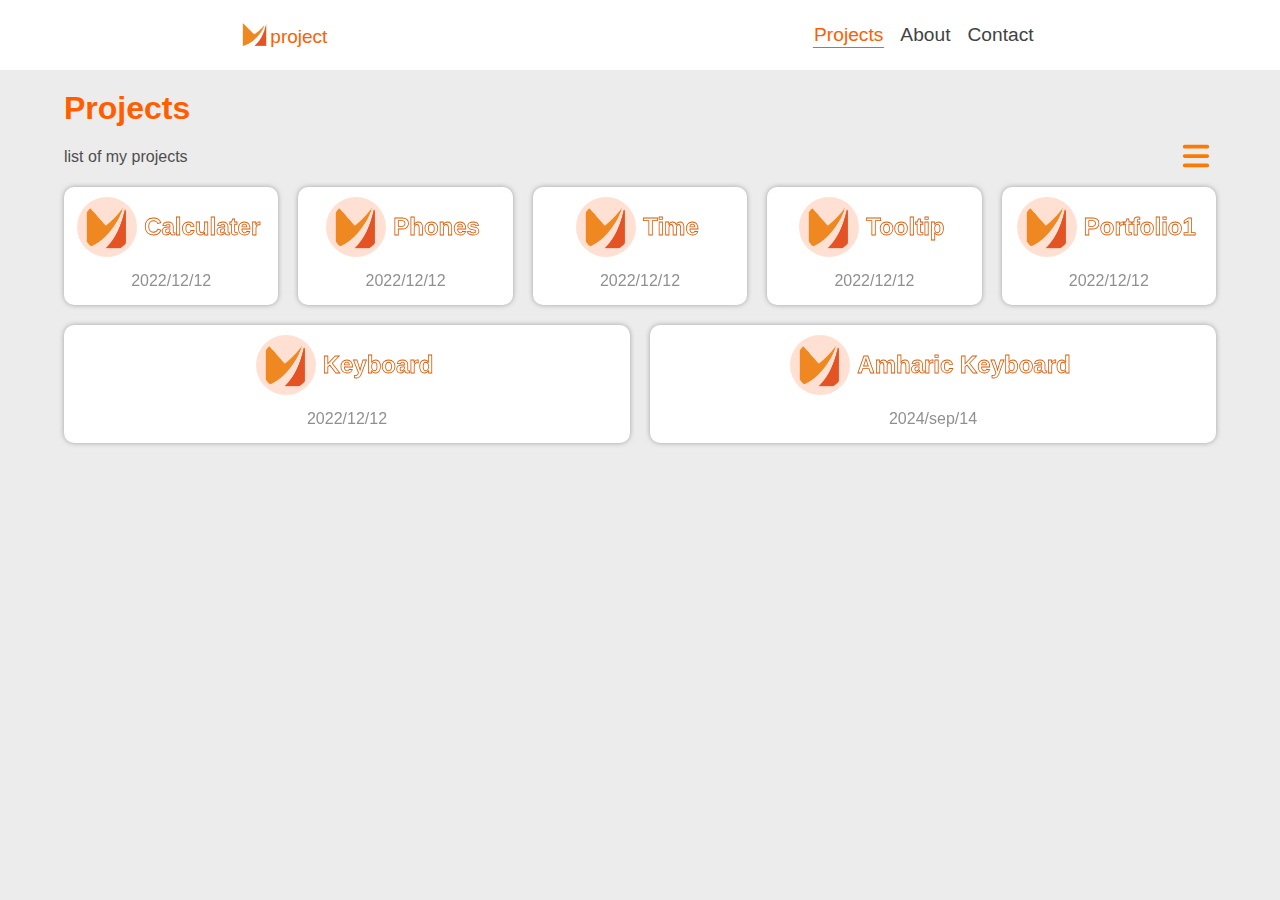
<file: index.html>
<!DOCTYPE html>
<html lang="en">

<head>
    <meta charset="UTF-8">
    <meta name="viewport" content="width=device-width, initial-scale=1.0">
        <link rel="icon" type="image/x-icon" href="logo.png">
    <title>Projects</title>
    <link rel="stylesheet" href="css/style.css">
</head>

<body>

    <nav>

        <a href="/" class="logo">
            <img src="img/my_logo.png" alt="">
            <span>project</span>
        </a>

        <ul>

            <li> <a class="active" href="">   Projects </a> </li>
            <li> <a href="https://github.com/mintesnot-yess">  About  </a> </li>
            <li> <a href="https://github.com/mintesnot-yess/mintesnot-yess?tab=readme-ov-file#contact">  Contact  </a> </li>
        </ul>
    </nav>


    <main>

        <h1>Projects</h1>
        <span class="tools">
         <p>
            list of my projects 

        </p>

            <span class="btn">
                <button onclick="change_list()">  <img src="img/list-ul.svg" alt=""></button>
            </span>
        </span>

        <div class="card-container">

            <a href="calculater.html" class="card">
                <span>
                  <img src="img/my_logo.png" alt="">
                  <h1> Calculater</h1>
              </span>

                <small>2022/12/12</small>


            </a>

            <a href="phones/phones.html" class="card">
                <span>
                  <img src="img/my_logo.png" alt="">
                  <h1> phones</h1>
              </span>

                <small>2022/12/12</small>


            </a>
            
              <a href="colorTime.html" class="card">
                <span>
                  <img src="img/my_logo.png" alt="">
                  <h1> Time</h1>
              </span>

                <small>2022/12/12</small>


            </a>

            <a href="Tooltip/hover_title.html" class="card">
                <span>
                  <img src="img/my_logo.png" alt="">
                  <h1> Tooltip</h1>
              </span>

                <small>2022/12/12</small>


            </a>
            <a href="portfolio1/index.html" class="card">
                <span>
                  <img src="img/my_logo.png" alt="">
                  <h1> portfolio1</h1>
              </span>

                <small>2022/12/12</small>


            </a>
            <a href="keyboard.html" class="card">
                <span>
                  <img src="img/my_logo.png" alt="">
                  <h1> Keyboard</h1>
              </span>

                <small>2022/12/12</small>


            </a>
              <a href="amharicKeyboard.html" class="card">
                <span>
                  <img src="img/my_logo.png" alt="">
                  <h1> Amharic Keyboard</h1>
              </span>

                <small>2024/sep/14</small>


            </a>

        </div>
    </main>


    <script src="ja/script.js"></script>
</body>



</html>
</file>
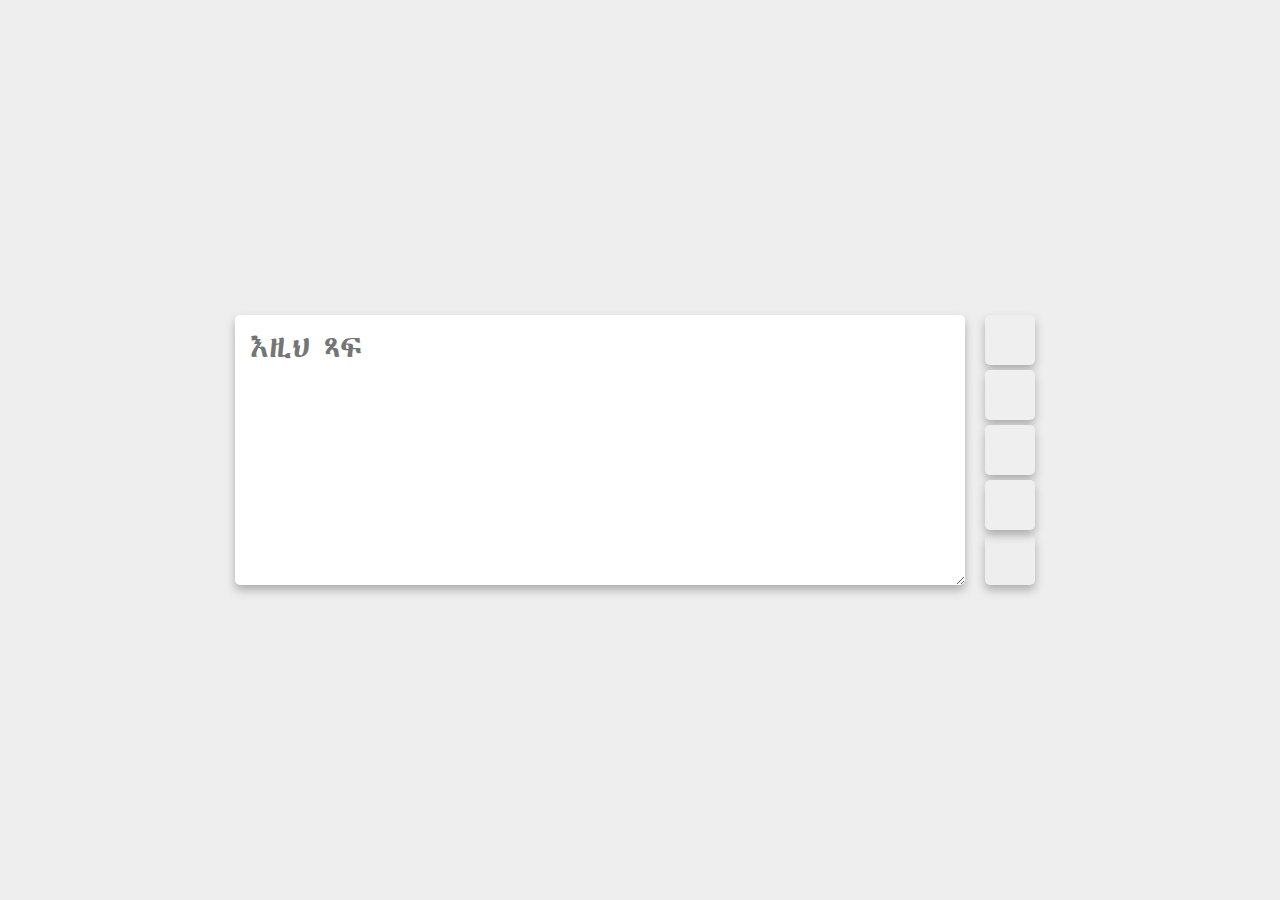
<file: amharicKeyboard.html>
<!DOCTYPE html>
<html lang="en">

<head>
    <meta http-equiv="content-type" content="text/html; charset=UTF-8">
    <meta charset="utf-8">
    <title>Amharic Keyboard Online • Mintesnot</title>
    <meta name="viewport" content="width=device-width, initial-scale=1">
    <meta name="description"
        content="Online keyboard to type en Amharic text with the Geez alphabet (Ethiopian language)">
    <meta name="Keywords" content="amharic,ethiopian,geez,keyboard,ethiopia">
    <link rel="stylesheet" href="https://cdnjs.cloudflare.com/ajax/libs/font-awesome/6.6.0/css/all.min.css"
        integrity="sha512-Kc323vGBEqzTmouAECnVceyQqyqdsSiqLQISBL29aUW4U/M7pSPA/gEUZQqv1cwx4OnYxTxve5UMg5GT6L4JJg=="
        crossorigin="anonymous" referrerpolicy="no-referrer" />
</head>

<style>
    @import url('https://fonts.googleapis.com/css2?family=Abyssinica+SIL&display=swap');

    * {
        padding: 0;
        margin: 0;
        transition: all .2s;
    }

    body {
        height: 100vh;
        background: #eeeeee;
        display: flex;
        justify-content: center;
        align-items: center;

    }

    .conversion {
        flex: 1;
        overflow: hidden;
        width: 100%;
        display: flex;
        justify-content: center;
        gap: 10px;
        padding: 50px 0;
        transition: all .3s;

        textarea {
            flex: 1;
            overflow: auto;
            height: auto;


            font-family: "Abyssinica SIL", serif;

            width: 90%;
            max-width: 700px;
            transition: all .3s;

            background: #fff;
            border: none;
            border-radius: 5px;
            padding: 10px 15px;
            font-size: 2rem;
            outline: solid rgba(185, 185, 185, 0);
            color: #777272;
            box-shadow: 0 5px 10px #adadad;



            &:focus {
                border-radius: 10px;
                color: #2e2d2c;
                background: #fff;





            }



            &::-webkit-scrollbar {
                display: none;
            }

            &::-webkit-scrollbar-button {
                display: none;
            }

            &::-webkit-scrollbar-corner {
                display: none;
            }

            &::-webkit-scrollbar-track {
                display: none;
            }


        }

        span {
            width: 60px;

            display: flex;
            flex-direction: column;
            align-items: center;
            justify-content: space-around;
            transition: all .3s;
            gap: 5px;
            padding: 0 5px;


            button {
                width: 50px;
                height: 50px;
                border: none;
                border-radius: 5px;
                box-shadow: 0 5px 10px #adadad;
                cursor: pointer;
                transition: all .3s;



                i {
                    font-size: 1.6rem;
                    color: #474141;
                }


                &:hover {
                    background: #dddddd;
                }

                &:active {
                    background: #474747;

                    i {
                        color: #ffffff;
                    }
                }
            }

            a {
                width: 50px;
                height: 50px;
                border: none;
                border-radius: 5px;
                box-shadow: 0 5px 10px #adadad;
                cursor: pointer;
                transition: all .3s;
                text-decoration: none;
                display: flex;
                justify-content: center;
                align-items: center;
                text-align: center;

                i {
                    font-size: 1.6rem;
                    color: #474141;
                }


                &:hover {
                    background: #dddddd;
                }

                &:active {
                    background: #474747;

                    i {
                        color: #ffffff;
                    }
                }
            }
        }


    }




    @media (max-width: 768px) {

        .conversion {
            flex-direction: column-reverse;
            align-items: center;

            textarea {
                font-size: 1.3rem;
            }

            span {
                flex: 1;
                flex-direction: row;
                width: 93%;
                justify-content: start;

                button {
                    width: 40px;
                    height: 40px;

                    i {
                        font-size: 20px;
                    }
                }
            }
        }

    }

    .history-container {
        width: 0;
        max-width: 90%;
        overflow: hidden;
        position: absolute;
        top: 50%;
        left: 50%;
        transform: translate(-50%, -50%);
        box-shadow: 0 0 10px #79797983;
        border-radius: 10px;
        background: #fff;


        ul {
            display: flex;
            flex-wrap: wrap;
            overflow-y: auto;
            height: 200px;
            gap: 5px;
            margin: 10px 5px;

            li {
                flex: 1 150px;
                text-align: center;
                background: #5f5f5f;
                width: fit-content;
                color: #fff;
                padding: 10px;
                font-size: 1.4rem;
                list-style: none;
                border-radius: 10px;
                white-space: wrap;
                height: fit-content;

                &:hover {
                    background: #7e7e7e;


                }
            }




        }

        .back {
            margin: 10px;
            cursor: pointer;
            height: 20px;
            width: fit-content;
            font-size: 1.7;
            color: #000000;
            padding: 10px;
            font-size: 1.4rem;
            list-style: none;
            border-radius: 10px;
            cursor: pointer;
            text-align: center;
            background: #ebebeb;

            &:hover {
                background: #cfcfcf;


            }

        }

        .clea-all {
            margin: 10px;
            cursor: pointer;
            height: 20px;
            width: fit-content;
            color: #fff;
            padding: 10px;
            font-size: 1.4rem;
            list-style: none;
            border-radius: 10px;
            cursor: pointer;
            text-align: center;
            background: #ff6f6f;


            &:hover {
                background: #f70707;


            }

        }

    }
</style>

<body>





    <form name="conversion" class="conversion">
        <textarea onblur="bluerd(this.value)" spellcheck=" false" name="saisie" id="bar" value="" onkeyup="transcrire()"
            class="cadr" placeholder="እዚህ ጻፍ"></textarea>
        <span>
            <button title="copy" type="button" onclick="copyTexts()">
                <i class="fa fa-copy" aria-hidden="true"></i>
            </button>
            <button title="paste" type="button" onclick="pasteTexts()">
                <i class="fa fa-paste" aria-hidden="true"></i>
            </button>
            <button title="clear all text" type="button" onclick="clearTexts()">
                <i class="fa fa-times" aria-hidden="true"></i>
            </button>
            <button title="history" type="button" onclick="displayHistory()">
                <i class="fa fa-clock" aria-hidden="true"></i>
            </button>
            <a title="about me" href="https://github.com/mintesnot-yess">

                <i class="fa fa-info" aria-hidden="true"></i>
            </a>





        </span>
    </form>

    <div class="history-container">
        <li onclick="hideHistory()" class="back" title="back"> <i class="fa fa-angle-left">
            </i>
        </li>

        <ul id="history">

        </ul>

        <li onclick="clearLocaldatas()" class="clea-all" title="claer all"><i class="fa fa-trash">
            </i>
        </li>

    </div>


    <script>
        let myArray = JSON.parse(localStorage.getItem("histry")) || [];

        async function pasteTexts() {
            try {
                const text = await navigator.clipboard.readText();
                document.getElementById("bar").value += text + "  ";
                console.log("Text pasted.");
            } catch (error) {
                console.log("Failed to read clipboard");
            }
        }

        function copyTexts() {
            var copyText = document.getElementById("bar");

            if (copyText.value != "" && copyText != null) {
                copyText.select();
                copyText.setSelectionRange(0, 99999);
                navigator.clipboard.writeText(copyText.value + "");

                addToHistory(copyText.value);
            }
        }


        function bluerd(texts) {
            if (texts != "" && texts != null) {

                addToHistory(texts);

            }
        }
        function clearTexts() {
            document.getElementById("bar").value = "";
        }


        function addToHistory(text) {
            myArray.push(text);
            let myArrayString = JSON.stringify(myArray);
            localStorage.setItem("histry", myArrayString);
        }

        function displayHistory() {
            let history = document.getElementById("history");
            history.innerHTML = "";

            myArray.forEach(item => {
                let li = document.createElement("li");
                li.classList.add("history-item");
                li.textContent = item;
                history.appendChild(li);

                document.querySelector(".conversion").style.flex = "0";
                document.querySelector(".history-container").style.width = "700px";
            });
        }
        function hideHistory() {
            document.querySelector(".conversion").style.flex = "1";
            document.querySelector(".history-container").style.width = "0";
        }
        function clearLocaldatas() {
            localStorage.removeItem("histry");
            window.location.reload();
        }

        let historyItoms = document.querySelectorAll(".history-item");

        console.table(historyItoms);

        historyItoms.forEach(historyItom => {
            historyItom.addEventListener("DOMContentLoaded", function () {
                alert("hello");
            });
        });


        var car;

        function transcrire() {
            car = document.conversion.saisie.value;

            document.conversion.car = car.replace(/[äâ]/g, "e");
            car = car.replace(/[êëē]/g, "é");

            car = car.replace(/[əǝ]/g, ""); // 601 schwa 417 inversé retrait caractère

            car = car.replace(/w/g, "ው");
            car = car.replace(/ውe/g, "ወ");
            car = car.replace(/ውu/g, "ዉ");
            car = car.replace(/ውi/g, "ዊ");
            car = car.replace(/ውa/g, "ዋ");
            car = car.replace(/ውe/g, "ዌ");
            car = car.replace(/ውé/g, "ዌ");
            car = car.replace(/ውo/g, "ዎ");

            car = car.replace(/h/g, "ህ");
            car = car.replace(/ህe/g, "ሀ");
            car = car.replace(/ህu/g, "ሁ");
            car = car.replace(/ህi/g, "ሂ");
            car = car.replace(/ህa/g, "ሃ");
            car = car.replace(/ሀe/g, "ሄ");
            car = car.replace(/ህé/g, "ሄ");
            car = car.replace(/ህo/g, "ሆ");
            car = car.replace(/ሃa/g, "ዏ");

            car = car.replace(/[Xḫẖ]/g, "ኅ"); // second carac h tiret + retrait x
            car = car.replace(/ህ=/g, "ኅ");
            car = car.replace(/ኅe/g, "ኀ");
            car = car.replace(/ኅu/g, "ኁ");
            car = car.replace(/ኅi/g, "ኂ");
            car = car.replace(/ኅa/g, "ኃ");
            car = car.replace(/ኀe/g, "ኄ");
            car = car.replace(/ኅé/g, "ኄ");
            car = car.replace(/ኅo/g, "ኆ");
            car = car.replace(/ኃa/g, "ኋ");

            // Xw
            car = car.replace(/ኅው/g, "ኍ");
            car = car.replace(/ኍe/g, "ኈ");
            car = car.replace(/ኍi/g, "ኊ");
            car = car.replace(/ኍa/g, "ኋ");
            car = car.replace(/ኈe/g, "ኌ");
            car = car.replace(/ኍé/g, "ኌ");

            car = car.replace(/[lL]/g, "ል");
            car = car.replace(/ልe/g, "ለ");
            car = car.replace(/ልu/g, "ሉ");
            car = car.replace(/ልi/g, "ሊ");
            car = car.replace(/ልa/g, "ላ");
            car = car.replace(/ለe/g, "ሌ");
            car = car.replace(/ልé/g, "ሌ");
            car = car.replace(/ልo/g, "ሎ");
            car = car.replace(/ላa/g, "ሏ");

            car = car.replace(/[ḥH]/g, "ሕ");
            car = car.replace(/ሕe/g, "ሐ");
            car = car.replace(/ሕu/g, "ሑ");
            car = car.replace(/ሕi/g, "ሒ");
            car = car.replace(/ሕa/g, "ሓ");
            car = car.replace(/ሐe/g, "ሔ");
            car = car.replace(/ሕé/g, "ሔ");
            car = car.replace(/ሕo/g, "ሖ");
            car = car.replace(/ሓa/g, "ሗ");

            car = car.replace(/[mM]/g, "ም");
            car = car.replace(/ምe/g, "መ");
            car = car.replace(/ምu/g, "ሙ");
            car = car.replace(/ምi/g, "ሚ");
            car = car.replace(/ምa/g, "ማ");
            car = car.replace(/መe/g, "ሜ");
            car = car.replace(/ምé/g, "ሜ");
            car = car.replace(/ምo/g, "ሞ");
            car = car.replace(/ማa/g, "ሟ");
            car = car.replace(/ምY/g, "ፙ");
            car = car.replace(/ፙa/g, "ፙ");

            car = car.replace(/[rR]/g, "ር");
            car = car.replace(/ርe/g, "ረ");
            car = car.replace(/ርu/g, "ሩ");
            car = car.replace(/ርi/g, "ሪ");
            car = car.replace(/ርa/g, "ራ");
            car = car.replace(/ረe/g, "ሬ");
            car = car.replace(/ርé/g, "ሬ");
            car = car.replace(/ርo/g, "ሮ");
            car = car.replace(/ራa/g, "ሯ");
            car = car.replace(/ርY/g, "ፘ");
            car = car.replace(/ፘa/g, "ፘ");

            car = car.replace(/s/g, "ስ");
            car = car.replace(/ስe/g, "ሰ");
            car = car.replace(/ስu/g, "ሱ");
            car = car.replace(/ስi/g, "ሲ");
            car = car.replace(/ስa/g, "ሳ");
            car = car.replace(/ሰe/g, "ሴ");
            car = car.replace(/ስé/g, "ሴ");
            car = car.replace(/ስo/g, "ሶ");
            car = car.replace(/ሳa/g, "ሷ");

            car = car.replace(/z/g, "ዝ");
            car = car.replace(/ዝe/g, "ዘ");
            car = car.replace(/ዝu/g, "ዙ");
            car = car.replace(/ዝi/g, "ዚ");
            car = car.replace(/ዝa/g, "ዛ");
            car = car.replace(/ዘe/g, "ዜ");
            car = car.replace(/ዝé/g, "ዜ");
            car = car.replace(/ዝo/g, "ዞ");
            car = car.replace(/ዛa/g, "ዟ");

            // ś= sz
            car = car.replace(/ś/g, "ሥ");
            car = car.replace(/ስ=/g, "ሥ");
            car = car.replace(/ስዝ/g, "ሥ");
            car = car.replace(/ሥe/g, "ሠ");
            car = car.replace(/ሥu/g, "ሡ");
            car = car.replace(/ሥi/g, "ሢ");
            car = car.replace(/ሥa/g, "ሣ");
            car = car.replace(/ሠe/g, "ሤ");
            car = car.replace(/ሥé/g, "ሤ");
            car = car.replace(/ሥo/g, "ሦ");
            car = car.replace(/ሣa/g, "ሧ");

            // sh=ss
            car = car.replace(/š/g, "ሽ");
            car = car.replace(/ስስ/g, "ሽ");
            car = car.replace(/ስህ/g, "ሽ");
            car = car.replace(/ሽe/g, "ሸ");
            car = car.replace(/ሽu/g, "ሹ");
            car = car.replace(/ሽi/g, "ሺ");
            car = car.replace(/ሽa/g, "ሻ");
            car = car.replace(/ሸe/g, "ሼ");
            car = car.replace(/ሽé/g, "ሼ");
            car = car.replace(/ሽo/g, "ሾ");
            car = car.replace(/ሻa/g, "ሿ");

            car = car.replace(/q/g, "ቅ");
            car = car.replace(/ቅe/g, "ቀ");
            car = car.replace(/ቅu/g, "ቁ");
            car = car.replace(/ቅi/g, "ቂ");
            car = car.replace(/ቅa/g, "ቃ");
            car = car.replace(/ቀe/g, "ቄ");
            car = car.replace(/ቅé/g, "ቄ");
            car = car.replace(/ቅo/g, "ቆ");
            car = car.replace(/ቃa/g, "ቋ");

            car = car.replace(/ቅው/g, "ቍ");
            car = car.replace(/ቍe/g, "ቈ");
            car = car.replace(/ቍi/g, "ቊ");
            car = car.replace(/ቍa/g, "ቋ");
            car = car.replace(/ቈe/g, "ቌ");
            car = car.replace(/ቍé/g, "ቌ");

            //qh = qq
            car = car.replace(/ቅህ/g, "ቕ");
            car = car.replace(/ቅቅ/g, "ቕ");
            car = car.replace(/ቕe/g, "ቐ");
            car = car.replace(/ቕu/g, "ቑ");
            car = car.replace(/ቕi/g, "ቒ");
            car = car.replace(/ቕa/g, "ቓ");
            car = car.replace(/ቐe/g, "ቔ");
            car = car.replace(/ቕé/g, "ቔ");
            car = car.replace(/ቕo/g, "ቖ");

            car = car.replace(/ቕው/g, "ቝ");
            car = car.replace(/ቝe/g, "ቘ");
            car = car.replace(/ቝi/g, "ቚ");
            car = car.replace(/ቝa/g, "ቛ");
            car = car.replace(/ቘe/g, "ቜ");
            car = car.replace(/ቝé/g, "ቜ");

            car = car.replace(/[bB]/g, "ብ");
            car = car.replace(/ብe/g, "በ");
            car = car.replace(/ብu/g, "ቡ");
            car = car.replace(/ብi/g, "ቢ");
            car = car.replace(/ብa/g, "ባ");
            car = car.replace(/በe/g, "ቤ");
            car = car.replace(/ብé/g, "ቤ");
            car = car.replace(/ብo/g, "ቦ");
            car = car.replace(/ባa/g, "ቧ");

            // v = bb
            car = car.replace(/[vV]/g, "ቭ");
            car = car.replace(/ብብ/g, "ቭ");
            car = car.replace(/ቭe/g, "ቨ");
            car = car.replace(/ቭu/g, "ቩ");
            car = car.replace(/ቭi/g, "ቪ");
            car = car.replace(/ቭa/g, "ቫ");
            car = car.replace(/ቨe/g, "ቬ");
            car = car.replace(/ቭé/g, "ቬ");
            car = car.replace(/ቭo/g, "ቮ");
            car = car.replace(/ቫa/g, "ቯ");

            car = car.replace(/t/g, "ት");
            car = car.replace(/ትe/g, "ተ");
            car = car.replace(/ትu/g, "ቱ");
            car = car.replace(/ትi/g, "ቲ");
            car = car.replace(/ትa/g, "ታ");
            car = car.replace(/ተe/g, "ቴ");
            car = car.replace(/ትé/g, "ቴ");
            car = car.replace(/ትo/g, "ቶ");
            car = car.replace(/ታa/g, "ቷ");

            //c=tt
            car = car.replace(/ትት/g, "ች");
            car = car.replace(/[cč]/g, "ች");
            car = car.replace(/ችe/g, "ቸ");
            car = car.replace(/ችu/g, "ቹ");
            car = car.replace(/ችi/g, "ቺ");
            car = car.replace(/ችa/g, "ቻ");
            car = car.replace(/ቸe/g, "ቼ");
            car = car.replace(/ችé/g, "ቼ");
            car = car.replace(/ችo/g, "ቾ");
            car = car.replace(/ቻa/g, "ቿ");

            car = car.replace(/n/g, "ን");
            car = car.replace(/ንe/g, "ነ");
            car = car.replace(/ንu/g, "ኑ");
            car = car.replace(/ንi/g, "ኒ");
            car = car.replace(/ንa/g, "ና");
            car = car.replace(/ነe/g, "ኔ");
            car = car.replace(/ንé/g, "ኔ");
            car = car.replace(/ንo/g, "ኖ");
            car = car.replace(/ናa/g, "ኗ");

            // ñ=ny=nn
            car = car.replace(/N/g, "ኝ");
            car = car.replace(/ñ/g, "ኝ");
            //car = car.replace(/ንy/g, "ኝ");
            //car = car.replace(/ንን/g, "ኝ"); pb double cons
            car = car.replace(/ኝe/g, "ኘ");
            car = car.replace(/ኝu/g, "ኙ");
            car = car.replace(/ኝi/g, "ኚ");
            car = car.replace(/ኝa/g, "ኛ");
            car = car.replace(/ኝe/g, "ኜ");
            car = car.replace(/ኝé/g, "ኜ");
            car = car.replace(/ኝo/g, "ኞ");
            car = car.replace(/ኛa/g, "ኟ");

            car = car.replace(/k/g, "ክ");
            car = car.replace(/ክe/g, "ከ");
            car = car.replace(/ክu/g, "ኩ");
            car = car.replace(/ክi/g, "ኪ");
            car = car.replace(/ክa/g, "ካ");
            car = car.replace(/ከe/g, "ኬ");
            car = car.replace(/ክé/g, "ኬ");
            car = car.replace(/ክo/g, "ኮ");
            car = car.replace(/ካa/g, "ኯ");

            //kw
            car = car.replace(/ክው/g, "ኵ");
            car = car.replace(/ኵe/g, "ኰ");
            car = car.replace(/ኵi/g, "ኲ");
            car = car.replace(/ኵa/g, "ኳ");
            car = car.replace(/ኰe/g, "ኴ");
            car = car.replace(/ኵé/g, "ኴ");

            //x =kk > retrait kk
            car = car.replace(/x/g, "ኽ");
            //car = car.replace(/ክክ/g, "ኽ");
            car = car.replace(/ክኅ/g, "ኽ");
            car = car.replace(/ኽe/g, "ኸ");
            car = car.replace(/ኽu/g, "ኹ");
            car = car.replace(/ኽi/g, "ኺ");
            car = car.replace(/ኽa/g, "ኻ");
            car = car.replace(/ኽe/g, "ኼ");
            car = car.replace(/ኽé/g, "ኼ");
            car = car.replace(/ኽo/g, "ኾ");
            //xw
            car = car.replace(/ኽው/g, "ዅ");
            car = car.replace(/ዅe/g, "ዀ");
            car = car.replace(/ዅi/g, "ዂ");
            car = car.replace(/ዅa/g, "ዃ");
            car = car.replace(/ዀe/g, "ዄ");
            car = car.replace(/ዅé/g, "ዄ");

            //ž=zz
            car = car.replace(/[Zž]/g, "ዥ");
            car = car.replace(/ዝዝ/g, "ዥ");
            car = car.replace(/ዝህ/g, "ዥ");
            car = car.replace(/ዥe/g, "ዠ");
            car = car.replace(/ዥu/g, "ዡ");
            car = car.replace(/ዥi/g, "ዢ");
            car = car.replace(/ዥa/g, "ዣ");
            car = car.replace(/ዠe/g, "ዤ");
            car = car.replace(/ዥé/g, "ዤ");
            car = car.replace(/ዥo/g, "ዦ");
            car = car.replace(/ዣa/g, "ዧ");

            car = car.replace(/y/g, "ይ");
            car = car.replace(/ይe/g, "የ");
            car = car.replace(/ይu/g, "ዩ");
            car = car.replace(/ይi/g, "ዪ");
            car = car.replace(/ይa/g, "ያ");
            car = car.replace(/የe/g, "ዬ");
            car = car.replace(/ይé/g, "ዬ");
            car = car.replace(/ይo/g, "ዮ");
            car = car.replace(/ያa/g, "ዯ");

            car = car.replace(/d/g, "ድ");
            car = car.replace(/ድe/g, "ደ");
            car = car.replace(/ድu/g, "ዱ");
            car = car.replace(/ድi/g, "ዲ");
            car = car.replace(/ድa/g, "ዳ");
            car = car.replace(/ደe/g, "ዴ");
            car = car.replace(/ድé/g, "ዴ");
            car = car.replace(/ድo/g, "ዶ");
            car = car.replace(/ዳa/g, "ዷ");

            car = car.replace(/[Dḍ]/g, "ዽ");
            car = car.replace(/ዽe/g, "ዸ");
            car = car.replace(/ዽu/g, "ዹ");
            car = car.replace(/ዽi/g, "ዺ");
            car = car.replace(/ዽa/g, "ዻ");
            car = car.replace(/ዸe/g, "ዼ");
            car = car.replace(/ዽé/g, "ዼ");
            car = car.replace(/ዽo/g, "ዾ");
            car = car.replace(/ዻa/g, "ዿ");

            //j=dd
            car = car.replace(/[ǧjJ]/g, "ጅ");
            car = car.replace(/ድድ/g, "ጅ");
            car = car.replace(/ጅe/g, "ጀ");
            car = car.replace(/ጅu/g, "ጁ");
            car = car.replace(/ጅi/g, "ጂ");
            car = car.replace(/ጅa/g, "ጃ");
            car = car.replace(/ጀe/g, "ጄ");
            car = car.replace(/ጅé/g, "ጄ");
            car = car.replace(/ጅo/g, "ጆ");
            car = car.replace(/ጃa/g, "ጇ");

            car = car.replace(/g/g, "ግ");
            car = car.replace(/ግe/g, "ገ");
            car = car.replace(/ግu/g, "ጉ");
            car = car.replace(/ግi/g, "ጊ");
            car = car.replace(/ግa/g, "ጋ");
            car = car.replace(/ገe/g, "ጌ");
            car = car.replace(/ግé/g, "ጌ");
            car = car.replace(/ግo/g, "ጎ");
            car = car.replace(/ጋa/g, "ጓ");

            // gw
            car = car.replace(/ግው/g, "ጕ");
            car = car.replace(/ጕe/g, "ጐ");
            car = car.replace(/ጕi/g, "ጒ");
            car = car.replace(/ጕa/g, "ጓ");
            car = car.replace(/ጐe/g, "ጔ");
            car = car.replace(/ጕé/g, "ጔ");

            car = car.replace(/ግግ/g, "ጝ");
            car = car.replace(/G/g, "ጝ");
            car = car.replace(/ጝe/g, "ጘ");
            car = car.replace(/ጝu/g, "ጙ");
            car = car.replace(/ጝi/g, "ጚ");
            car = car.replace(/ጝa/g, "ጛ");
            car = car.replace(/ጘe/g, "ጜ");
            car = car.replace(/ጝé/g, "ጜ");
            car = car.replace(/ጝo/g, "ጞ");
            car = car.replace(/ጛa/g, "ጟ");

            car = car.replace(/[Tṭ]/g, "ጥ");
            car = car.replace(/ትህ/g, "ጥ");
            car = car.replace(/ጥe/g, "ጠ");
            car = car.replace(/ጥu/g, "ጡ");
            car = car.replace(/ጥi/g, "ጢ");
            car = car.replace(/ጥa/g, "ጣ");
            car = car.replace(/ጠe/g, "ጤ");
            car = car.replace(/ጥé/g, "ጤ");
            car = car.replace(/ጥo/g, "ጦ");
            car = car.replace(/ጣa/g, "ጧ");

            //C=TT
            car = car.replace(/ጥጥ/g, "ጭ");
            car = car.replace(/[Cċ]/g, "ጭ");
            car = car.replace(/ችህ/g, "ጭ");
            car = car.replace(/ጭe/g, "ጨ");
            car = car.replace(/ጭu/g, "ጩ");
            car = car.replace(/ጭi/g, "ጪ");
            car = car.replace(/ጭa/g, "ጫ");
            car = car.replace(/ጨe/g, "ጬ");
            car = car.replace(/ጭé/g, "ጬ");
            car = car.replace(/ጭo/g, "ጮ");
            car = car.replace(/ጫa/g, "ጯ");

            car = car.replace(/p̣/g, "ጵ");
            car = car.replace(/P/g, "ጵ");
            car = car.replace(/ፕህ/g, "ጵ");
            car = car.replace(/ጵe/g, "ጰ");
            car = car.replace(/ጵu/g, "ጱ");
            car = car.replace(/ጵi/g, "ጲ");
            car = car.replace(/ጵa/g, "ጳ");
            car = car.replace(/ጰe/g, "ጴ");
            car = car.replace(/ጵé/g, "ጴ");
            car = car.replace(/ጵo/g, "ጶ");
            car = car.replace(/ጳa/g, "ጷ");

            car = car.replace(/[Sṣ]/g, "ጽ");
            car = car.replace(/ትስ/g, "ጽ");
            car = car.replace(/ጽe/g, "ጸ");
            car = car.replace(/ጽu/g, "ጹ");
            car = car.replace(/ጽi/g, "ጺ");
            car = car.replace(/ጽa/g, "ጻ");
            car = car.replace(/ጸe/g, "ጼ");
            car = car.replace(/ጽé/g, "ጼ");
            car = car.replace(/ጽo/g, "ጾ");
            car = car.replace(/ጻa/g, "ጿ");

            car = car.replace(/S=/g, "ፅ");
            car = car.replace(/ṣ́/g, "ፅ");
            car = car.replace(/ትዝ/g, "ፅ");
            car = car.replace(/ፅe/g, "ፀ");
            car = car.replace(/ፅu/g, "ፁ");
            car = car.replace(/ፅi/g, "ፂ");
            car = car.replace(/ፅa/g, "ፃ");
            car = car.replace(/ፀe/g, "ፄ");
            car = car.replace(/ፅé/g, "ፄ");
            car = car.replace(/ፅo/g, "ፆ");
            car = car.replace(/ፃa/g, "ፇ");

            car = car.replace(/[fF]/g, "ፍ");
            car = car.replace(/ፍe/g, "ፈ");
            car = car.replace(/ፍu/g, "ፉ");
            car = car.replace(/ፍi/g, "ፊ");
            car = car.replace(/ፍa/g, "ፋ");
            car = car.replace(/ፈe/g, "ፌ");
            car = car.replace(/ፍé/g, "ፌ");
            car = car.replace(/ፍo/g, "ፎ");
            car = car.replace(/ፋa/g, "ፏ");

            // non identif
            //car = car.replace(/ፍY/g, "ፚ");
            //car = car.replace(/ፚa/g, "ፚ");

            car = car.replace(/p/g, "ፕ");
            car = car.replace(/ፕe/g, "ፐ");
            car = car.replace(/ፕu/g, "ፑ");
            car = car.replace(/ፕi/g, "ፒ");
            car = car.replace(/ፕa/g, "ፓ");
            car = car.replace(/ፐe/g, "ፔ");
            car = car.replace(/ፕé/g, "ፔ");
            car = car.replace(/ፕo/g, "ፖ");
            car = car.replace(/ፓa/g, "ፗ");

            // pharyngale
            car = car.replace(/ʿ/g, "ዕ");
            car = car.replace(/\</g, "ዕ");
            car = car.replace(/\"/g, "ዕ");
            car = car.replace(/ዕe/g, "ዐ");
            car = car.replace(/ዕu/g, "ዑ");
            car = car.replace(/ዕi/g, "ዒ");
            car = car.replace(/ዕa/g, "ዓ");
            car = car.replace(/ዐe/g, "ዔ");
            car = car.replace(/ዕé/g, "ዔ");
            car = car.replace(/ዕo/g, "ዖ");

            car = car.replace(/E/g, "ዐ");
            car = car.replace(/U/g, "ዑ");
            car = car.replace(/I/g, "ዒ");
            car = car.replace(/A/g, "ዓ");
            car = car.replace(/ዐዐ/g, "ዔ");
            car = car.replace(/É/g, "ዔ");
            car = car.replace(/O/g, "ዖ");

            // glottales
            car = car.replace(/ʾ/g, "እ");
            car = car.replace(/\>/g, "እ");
            car = car.replace(/\'/g, "እ");
            car = car.replace(/እe/g, "አ");
            car = car.replace(/እu/g, "ኡ");
            car = car.replace(/እi/g, "ኢ");
            car = car.replace(/እa/g, "ኣ");
            car = car.replace(/አe/g, "ኤ");
            car = car.replace(/እé/g, "ኤ");
            car = car.replace(/እo/g, "ኦ");
            car = car.replace(/ኣa/g, "ኧ");

            car = car.replace(/e/g, "አ");
            car = car.replace(/u/g, "ኡ");
            car = car.replace(/i/g, "ኢ");
            car = car.replace(/a/g, "ኣ");
            car = car.replace(/አአ/g, "ኤ");
            car = car.replace(/é/g, "ኤ");
            car = car.replace(/o/g, "ኦ");
            car = car.replace(/ኣኣ/g, "ኧ");

            //ponctuation
            car = car.replace(/-/g, "፡");
            car = car.replace(/\./g, "።");
            car = car.replace(/\,/g, "፣");
            car = car.replace(/\;/g, "፤");
            car = car.replace(/\:/g, "፥");
            car = car.replace(/\!/g, "፦");
            car = car.replace(/\?/g, "፧");
            car = car.replace(/\//g, "፨");

            car = car.replace(/1/g, "፩");
            car = car.replace(/2/g, "፪");
            car = car.replace(/3/g, "፫");
            car = car.replace(/4/g, "፬");
            car = car.replace(/5/g, "፭");
            car = car.replace(/6/g, "፮");
            car = car.replace(/7/g, "፯");
            car = car.replace(/8/g, "፰");
            car = car.replace(/9/g, "፱");
            car = car.replace(/፩0/g, "፲");
            car = car.replace(/፪0/g, "፳");
            car = car.replace(/፫0/g, "፴");
            car = car.replace(/፬0/g, "፵");
            car = car.replace(/፭0/g, "፶");
            car = car.replace(/፮0/g, "፷");
            car = car.replace(/፯0/g, "፸");
            car = car.replace(/፰0/g, "፹");
            car = car.replace(/፱0/g, "፺");
            car = car.replace(/፲0/g, "፻");
            car = car.replace(/፳0/g, "፪፻");
            car = car.replace(/፺0/g, "፱፻");
            car = car.replace(/፻0/g, "፲፻");
            car = car.replace(/፲፻0/g, "፼");

            startPos = document.conversion.saisie.selectionStart;
            endPos = document.conversion.saisie.selectionEnd;

            beforeLen = document.conversion.saisie.value.length;
            afterLen = car.length;
            adjustment = afterLen - beforeLen;

            document.conversion.saisie.value = car;

            document.conversion.saisie.selectionStart = startPos + adjustment;
            document.conversion.saisie.selectionEnd = endPos + adjustment;

            var obj = document.conversion.saisie;
            obj.focus();
            obj.scrollTop = obj.scrollHeight;
        }





    </script>


</body>

</html>
</file>
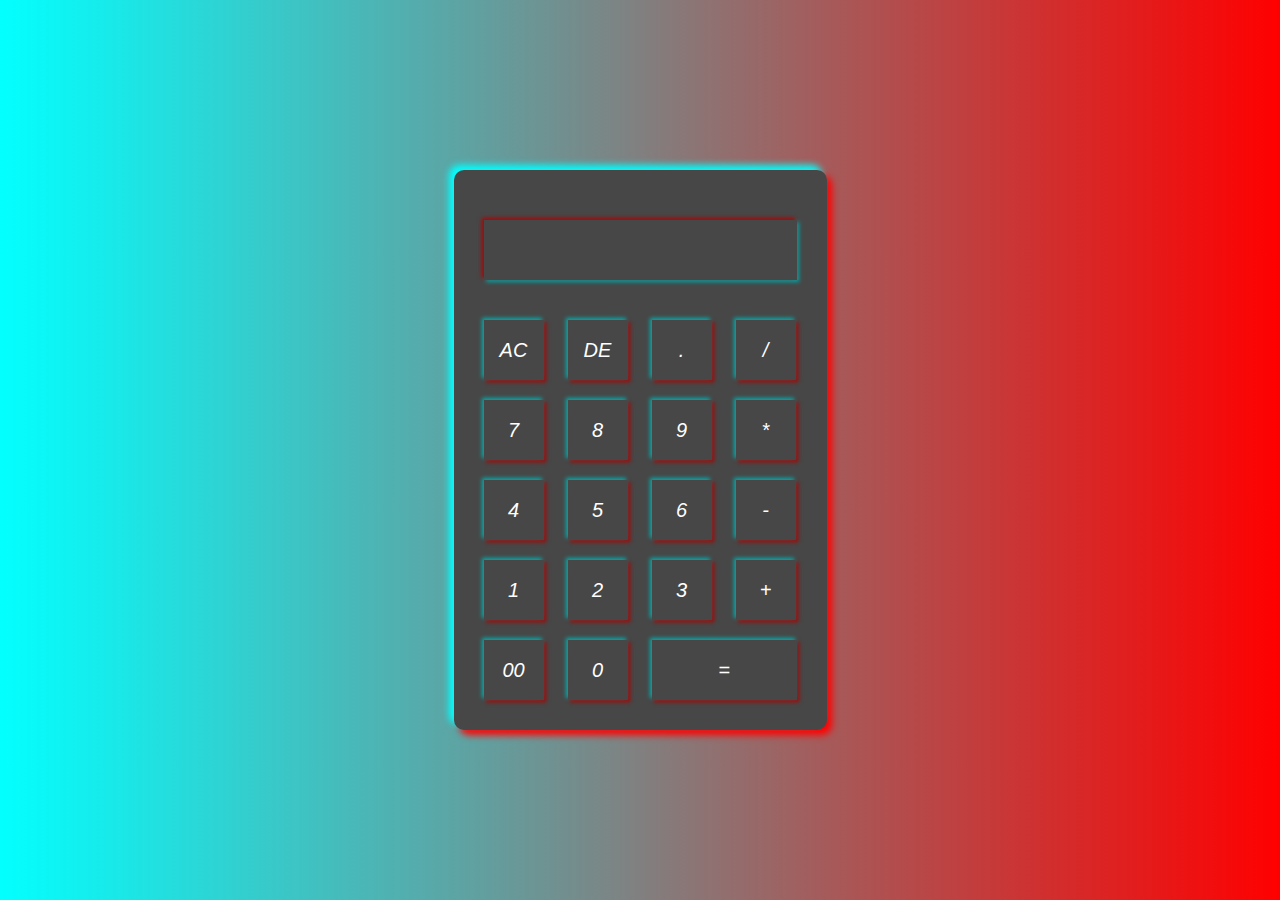
<file: calculater.html>
<!DOCTYPE html>
<html lang="en">

<head>
    <meta charset="UTF-8">
    <meta name="viewport" content="width=device-width, initial-scale=1.0">
    <title>calculator</title>
    <style>
        * {
            box-sizing: border-box;
            padding: 0;
            margin: 0;
        }
        
        .conteiner {
            display: flex;
            justify-content: center;
            align-items: center;
            width: 100%;
            height: 100vh;
            background: linear-gradient(to right, rgb(3, 255, 255), red);
        }
        
        .calculater {
            padding: 20px;
            background-color: rgb(71, 71, 71);
            border-radius: 10px;
            box-shadow: -5px -5px 7px aqua, 5px 5px 7px red;
        }
        
        .calculater form input:active {
            box-shadow: -4px -4px 8px aqua, 4px 4px 8px red
        }
        
        .calculater form input {
            width: 60px;
            height: 60px;
            margin: 10px;
            color: white;
            font-style: oblique;
            font-size: 20px;
            background-color: transparent;
            box-shadow: 0 0 10px rgb(53, 51, 51);
            border: 0;
            outline: 0;
            cursor: pointer;
            box-shadow: -2px -2px 4px rgb(0, 175, 175), 2px 2px 4px rgb(167, 4, 4);
        }
        
        form .display {
            display: flex;
            justify-content: flex-end;
            margin: 20px 0;
        }
        
        form .display input {
            flex: 1;
            font-size: 45px;
            text-align: right;
            box-shadow: -2px -2px 4px rgb(177, 0, 0), 2px 2px 4px rgb(2, 168, 168)
        }
        
        form input.equal {
            width: 145px;
        }
    </style>
</head>

<body>
    <div class="conteiner">
        <div class="calculater">
            <form>
                <div class="display">
                    <input type="text" name="display">
                </div>
                <div>
                    <input type="button" value="AC" onclick=" display.value = ''">
                    <input type="button" value="DE" onclick=" display.value = display.value.toString().slice(0,-1)">
                    <input type="button" value="." onclick=" display.value += '.'">
                    <input type="button" value="/" onclick=" display.value += '/'">
                </div>
                <div>
                    <input type="button" value="7" onclick=" display.value += '7'">
                    <input type="button" value="8" onclick=" display.value += '8'">
                    <input type="button" value="9" onclick=" display.value += '9'">
                    <input type="button" value="*" onclick=" display.value += '*'">
                </div>
                <div>
                    <input type="button" value="4" onclick=" display.value += '4'">
                    <input type="button" value="5" onclick=" display.value += '5'">
                    <input type="button" value="6" onclick=" display.value += '6'">
                    <input type="button" value="-" onclick=" display.value += '-'">
                </div>
                <div>
                    <input type="button" value="1" onclick=" display.value += '1'">
                    <input type="button" value="2" onclick=" display.value += '2'">
                    <input type="button" value="3" onclick=" display.value += '3'">
                    <input type="button" value="+" onclick=" display.value += '+'">
                </div>
                <div>
                    <input type="button" value="00" onclick=" display.value += '00'">
                    <input type="button" value="0" onclick=" display.value += '0'">
                    <input type="button" value="=" class="equal" onclick="display.value = eval(display.value)">

                </div>
            </form>
        </div>

    </div>


</body>

</html>
</file>
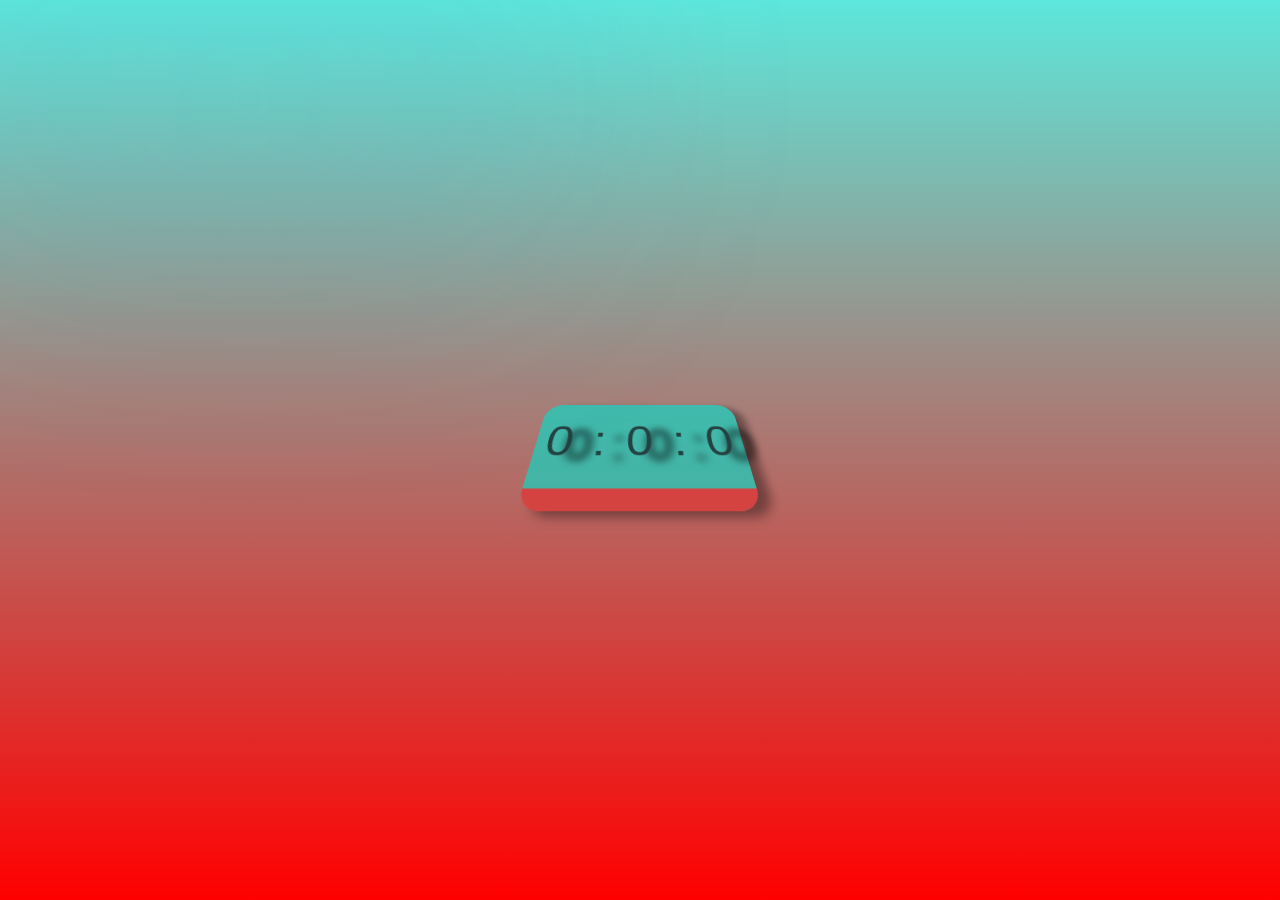
<file: colorTime (Copy).html>
<style>
    body {
        margin: 0;
        padding: 0;
        background: linear-gradient(#07dac8a6, red) 70%;
    }
    
    .timeControl {
        width: 100%;
        height: 100vh;
        display: grid;
        place-items: center;
    }
    
    .time {
        width: fit-content;
        height: 50px;
        padding: 20px 0 30px;
        text-align: center;
        border-radius: 20px;
        transform: perspective(200px) rotateX(30deg);
        transition: .5s;
        background: #07dac8a6;
        border-bottom: solid 20px #ee2e2ed8;
        box-shadow: 10px 5px 10px 0 rgba(0, 0, 0, 0.384);
    }
    
    .time:hover {
        background-color: #50505041;
        transform: perspective(200px) rotatey(0)scale(1.5);
        box-shadow: 0 0 0;
        border-bottom: solid 0 rgba(70, 70, 70, 0.247);
    }
    
    .time:hover span {
        text-shadow: 0 0 0px;
        color: black;
    }
    
    .time span {
        scale: 1;
        text-shadow: 20px 5px 10px black;
        transition: .5s;
        font-size: 50px;
        color: rgb(37, 65, 65);
        padding: 10;
        font-family: sans-serif;
    }
    
    @keyframes pip {
        0% {
            color: #5e5e5e;
        }
        50% {
            color: rgb(255, 255, 255);
        }
        100% {
            color: #616161;
        }
    }
    
    .time #twoPoint {
        animation: pip 1s infinite;
        box-shadow: 0 0 0;
    }
    
    .shine {
        width: 500px;
        height: 200px;
        position: absolute;
        left: 0;
        top: 0;
        background-color: transparent;
        filter: blur(120px);
        z-index: 10;
        box-shadow: 0 0 60px rgb(47, 140, 202);
    }
</style>

<body>

    <div class="timeControl">

        <div class="time">
            <span id="second">0</span><span id="twoPoint">:</span><span id="minute">0</span><span id="twoPoint">:</span><span id="time">0</span>
        </div>
        <div class="shine">
            <div class="word"></div>
        </div>

</body>


<script>
    var second = document.getElementById('second');
    var minute = document.getElementById('minute');
    var time = document.getElementById('time');
    var day = document.getElementById('day');
    var secontCounter = 0;
    var minuteCounter = 0;
    var timeCounter = 0;
    var dayCounter = 0;

    function secondFun() {
        secontCounter++;
        second.innerHTML = secontCounter;
        if (secontCounter == 59) {
            secontCounter = 0;
            minuteCounter++;
            minute.innerHTML = minuteCounter;
            if (minuteCounter == 59) {
                minuteCounter = 0;
                timeCounter++;
                time.innerHTML = timeCounter;
                if (timeCounter == 12) {
                    timeCounter = 0;
                    dayCounter++;
                    day.innerHTML = dayCounter;
                }
            }
        }
    }
    setInterval(secondFun, 1000)
</script>
</file>
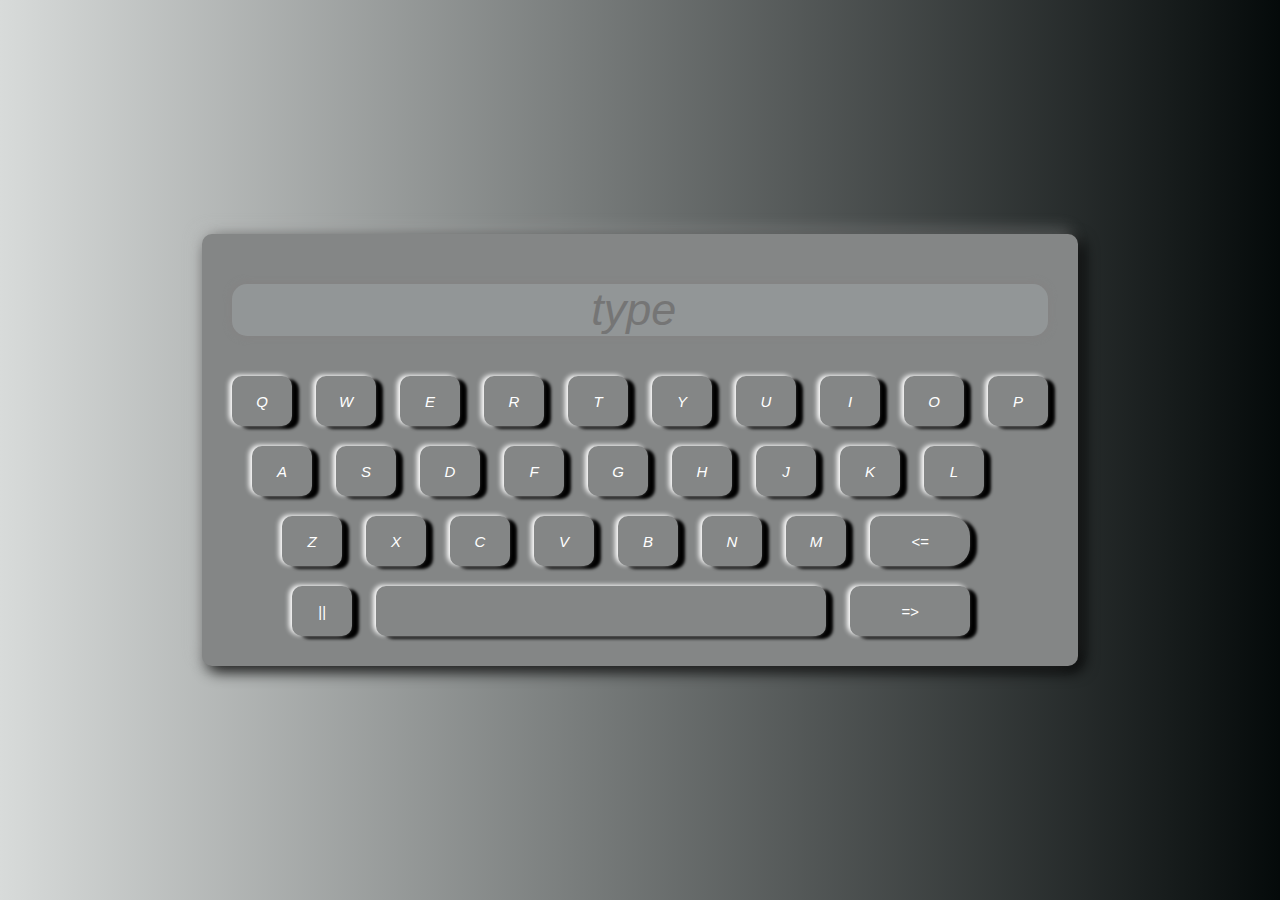
<file: keybord.html>
<!DOCTYPE html>
<html lang="en">

<head>
    <meta charset="UTF-8">
    <meta name="viewport" content="width=device-width, initial-scale=1.0">
    <title>Document</title>
</head>
<style>
    body {
        padding: 0;
        margin: 0;
        background-color: aqua;
        box-sizing: border-box;
    }
    
    .conteiner {
        background: linear-gradient(to right, rgb(216, 219, 218), rgba(5, 0, 0, 0.959));
        align-items: center;
        justify-content: center;
        width: 100%;
        height: 100vh;
        display: flex;
    }
    
    .keybord {
        padding: 20px;
        background-color: rgb(132, 134, 134);
        box-shadow: -5px -5px 15px rgba(192, 192, 192, 0.322), 5px 5px 15px black;
        border-radius: 10px;
    }
    
    .keybord form input:active {
        box-shadow: -2px -2px 5px rgba(255, 255, 255, 0.562), 2px 2px 5px rgb(0, 0, 0);
    }
    
    .keybord form input {
        width: 60px;
        height: 50px;
        margin: 10px;
        color: white;
        font-style: oblique;
        font-size: 15px;
        background-color: transparent;
        box-shadow: -3px -1px 5px white, 7px 3px 3px black;
        border: 0;
        border-radius: 10px;
        outline: 0;
        cursor: pointer;
    }
    /* @media(min-aspect-ratio: 10 / 12) {
        .keybord form input {
            width: 40px;
            height: 35px;
            margin: 5px;
            font-size: 15px;
        }
    }
    
    @media(min-aspect-ratio: 10 / 7) {
        .keybord form input {
            width: 70px;
            height: 60px;
            margin: 10px;
            box-shadow: -5px -1px 7px white, 10px 5px 5px black;
        }
    }
    
    @media(min-aspect-ratio: 10 / 5) {
        .keybord form input {
            width: 80px;
            height: 60px;
            margin: 12px;
            box-shadow: -5px -1px 7px white, 10px 5px 5px black;
        }
    }*/
    
    form input.inter {
        width: 120px;
    }
    
    form input.blank {
        width: 450px;
    }
    
    form input.xx {
        width: 100px;
        border-bottom-right-radius: 20px;
        border-top-right-radius: 20px;
    }
    
    form input.zz {
        padding-left: 20px;
    }
    
    form .display {
        display: flex;
        text-align: center;
        justify-content: flex-end;
        margin: 20px 0;
        cursor: text;
        border: none;
    }
    
    form .display input {
        flex: 1;
        box-shadow: 0 0 10px rgb(133, 131, 131);
        background-color: rgb(146, 150, 151);
        font-size: 45px;
        border-radius: 15px;
    }
    
    .zz {
        padding-left: 50px;
    }
    
    .bottom {
        padding-left: 60px;
    }
    
    .aa {
        padding-left: 20px;
    }
    
    .xe {
        color: brown;
        width: 50px;
        height: 50px;
        margin-bottom: 40%;
        box-shadow: 10px 10px 10px 10px blue, 0 0 10px black;
    }
    
    .save {
        display: inline;
    }
    
    button {
        width: 50px;
        height: 40px;
        margin: 10px;
        color: white;
        font-style: oblique;
        font-size: 15px;
        background-color: transparent;
        box-shadow: -3px -1px 5px white, 7px 3px 3px black;
        border: 0;
        border-radius: 10px;
        outline: 0;
        cursor: pointer;
    }
    
    .output {
        bottom: 0;
        width: 100px;
        height: 50px;
        font-size: 15px;
        margin-bottom: 0;
        padding-bottom: 0;
    }
    /*  let input1o = document.getElementById('input');alert( input1o.value )"*/
</style>



<body>
    <div class="conteiner">
        <div class="keybord">
            <form>

                <div class="display">
                    <input type="text" id="input" name="display" class="display" placeholder="type ">
                </div>
                <div>
                    <input type="button" value="Q" onclick="display.value += 'Q'">
                    <input type="button" value="W" onclick="display.value += 'W'">
                    <input type="button" value="E" onclick="display.value += 'E'">
                    <input type="button" value="R" onclick="display.value += 'R'">
                    <input type="button" value="T" onclick="display.value += 'T'">
                    <input type="button" value="Y" onclick="display.value += 'Y'">
                    <input type="button" value="U" onclick="display.value += 'U'">
                    <input type="button" value="I" onclick="display.value += 'I'">
                    <input type="button" value="O" onclick="display.value += 'O'">
                    <input type="button" value="P" onclick="display.value += 'P'">

                </div>
                <div class="aa">
                    <input type="button" value="A" onclick="display.value += 'A'">
                    <input type="button" value="S" onclick="display.value += 'S'">
                    <input type="button" value="D" onclick="display.value += 'D'">
                    <input type="button" value="F" onclick="display.value += 'F'">
                    <input type="button" value="G" onclick="display.value += 'G'">
                    <input type="button" value="H" onclick="display.value += 'H'">
                    <input type="button" value="J" onclick="display.value += 'J'">
                    <input type="button" value="K" onclick="display.value += 'K'">
                    <input type="button" value="L" onclick="display.value += 'L'">

                </div>
                <div class="zz">
                    <input type="button" value="Z" onclick="display.value += 'Z'">
                    <input type="button" value="X" onclick="display.value += 'X'">
                    <input type="button" value="C" onclick="display.value += 'C'">
                    <input type="button" value="V" onclick="display.value += 'V'">
                    <input type="button" value="B" onclick="display.value += 'B'">
                    <input type="button" value="N" onclick="display.value += 'N'">
                    <input type="button" value="M" onclick="display.value += 'M'">
                    <input type="button" class="xx" value="<=" onclick=" display.value = display.value.toString().slice(0,-1)">

                </div>
                <div class="bottom">
                    <input type="button" value="||" onclick="display.value = ''">
                    <input type="button" class="blank" value=" " onclick="display.value += '  '">
                    <input type="button" class="inter" id="inter" value="=>" ondblclick="myfunction()"> </div>
        </div>
    </div>




    </form>
    </div>

    </div>
    <script>
        function myfunction() {
            let copyText = document.getElementById('input');
            copyText.select();
            copyText.setSelectionRange(0, 99999);
            navigator.clipboard.writeText(copyText.value);
            alert("copied the text:" + copyText.value);
        }
    </script>
</body>

</html>
</file>
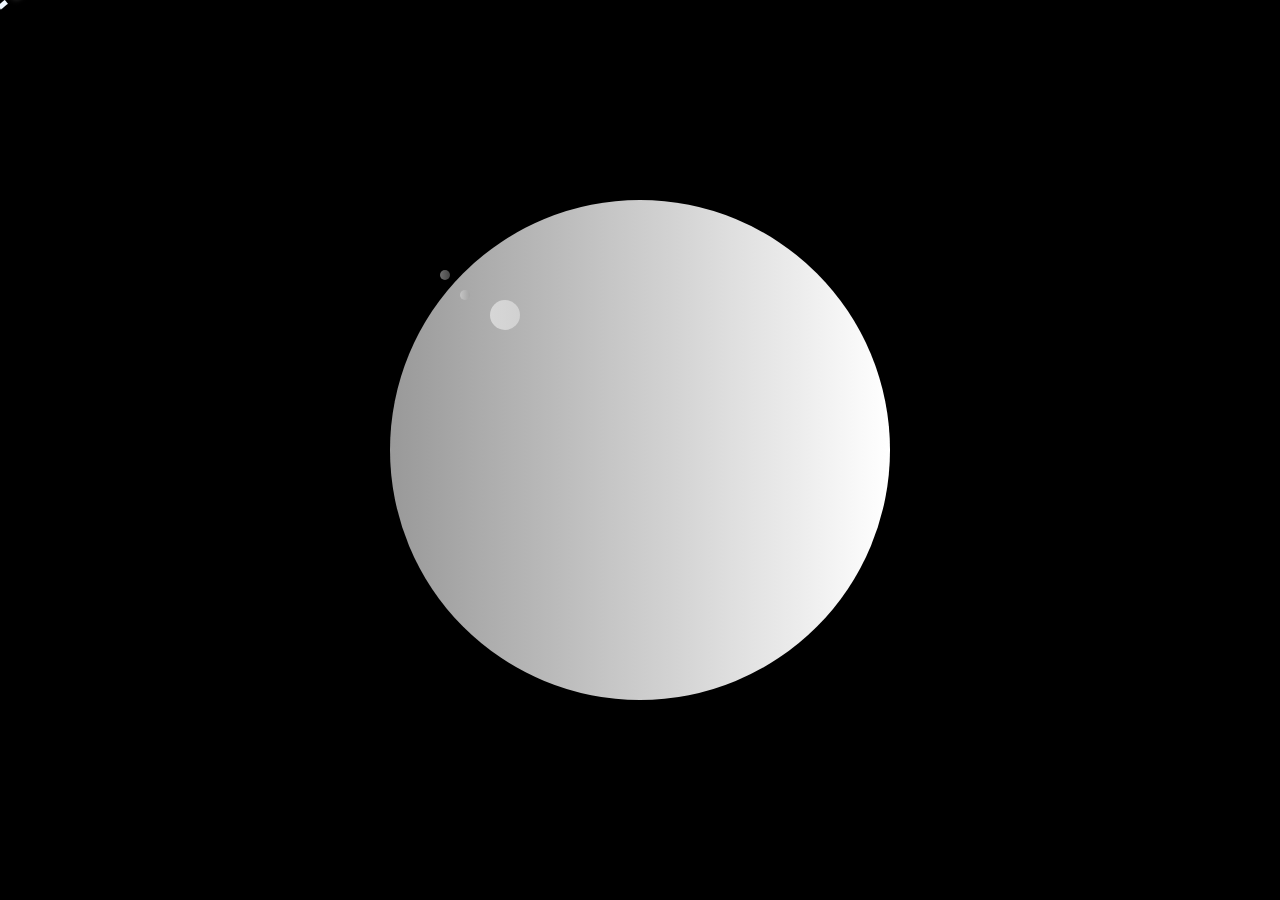
<file: moon2.html>
<html>
<style>
    body {
        margin: 0;
    }
    
    .sky {
        width: 100%;
        position: absolute;
        height: 100vh;
        background-color: rgb(0, 17, 28);
        display: flex;
        justify-content: center;
        align-items: center;
        transition: 10s;
    }
    
    .sky:hover {
        background-color: rgb(0, 0, 0);
        transition: 10s;
    }
    
    .sky:hover .moon {
        transition: 5s;
        width: 500px;
        height: 500px;
        box-shadow: 0 0 5px;
        z-index: 2;
    }
    
    .moon {
        z-index: 0;
        width: 200px;
        transition: 1s;
        height: 200px;
        background: linear-gradient(to left, white, rgb(153, 153, 153));
        border-radius: 50%;
        box-shadow: 0 0 100px white;
    }
    
    .submoon {
        transition: 1s;
        width: 30px;
        height: 30px;
        background: linear-gradient(to left, rgba(217, 217, 217, 0.793), rgba(241, 241, 241, 0.608));
        border-radius: 50%;
        margin: 100;
    }
    
    .submoon1 {
        width: 10px;
        height: 10px;
        background: linear-gradient(to left, rgba(156, 156, 156, 0.446), rgba(228, 228, 228, 0.479));
        border-radius: 50%;
        margin-top: -140;
        margin-left: 70;
    }
    
    .submoon3 {
        width: 10px;
        height: 10px;
        background: linear-gradient(to left, rgba(156, 156, 156, 0.446), rgba(228, 228, 228, 0.479));
        border-radius: 50%;
        margin-top: -30;
        margin-left: 50;
    }
    
    .stars {
        animation: star 5s infinite;
        z-index: 1;
        position: fixed;
        box-shadow: 0 -20px 7px white;
        width: 5px;
        transform: rotate(50deg);
        height: 10px;
        background-color: aliceblue;
        border-radius: 0 0 20px 20px;
    }
    
    @keyframes star {
        from {
            top: -10%;
            right: -10%;
            box-shadow: 0 -30px 10px white;
        }
        to {
            top: 200%;
            right: 200%;
            box-shadow: 0 -30px 7px white;
        }
    }
</style>
<html>

<body>
    <div class="sky">
        <div class="moon">
            <div class="submoon">
            </div>
            <div class="submoon1">
            </div>
            <div class="submoon3">
            </div>
        </div>
    </div>
    <div class="stars"></div>
    </div>
</body>

</html>
</file>
<file: css/style.css>
* {
    padding: 0;
    margin: 0;
    transition: all .5s;
}

body {
    background: #ececec;
    font-family: sans-serif;
}

nav {
    width: 100%;
    height: 50px;
    background: #fff;
    display: flex;
    justify-content: space-around;
    align-items: center;
    padding: 10px 0;
}

nav .logo {
    display: flex;
    align-items: end;
    text-decoration: none;
    position: sticky;
    top: 0;
}

nav .logo img {
    width: 30px;
}

nav .logo span {
    font-size: 19px;
    color: #ff5e00;
}

nav ul {
    display: flex;
    gap: 5px;
    align-items: center;
}

nav ul li {
    height: fit-content;
    list-style: none;
    display: flex;
    justify-content: center;
    padding: 0 5px;
    border-radius: 5px;
    width: 100%;
}

nav ul li a {
    color: #424242;
    text-decoration: none;
    font-size: 1.2rem;
    border-bottom: solid 1px transparent;
    text-transform: capitalize;
    padding: 1px;
    &:hover {
        border-bottom: solid 1px #ff5e00;
        color: #ff5e00;
    }
}

.active {
    border-bottom: solid 1px #ff5e00;
    color: #ff5e00;
}

main {
    display: flex;
    flex-direction: column;
    width: 90%;
    margin: 10px auto;
}

main h1 {
    font-size: 2rem;
    padding: 10px 0;
    color: #ff5e00;
}

main .tools {
    display: flex;
    width: 100%;
    justify-content: space-between;
    align-items: center;
}

main .tools button {
    width: 40px;
    height: 40px;
    background: transparent;
    border-radius: 50%;
    border: solid 1px rgba(255, 166, 0, 0);
    cursor: pointer;
    overflow: hidden;
    &:hover {
        background: rgba(255, 166, 0, 0.144);
        border: solid 1px orange;
    }
    &:hover img {
        scale: 1.2;
    }
}

main .tools button img {
    width: 30px;
    height: 30px;
}

main p {
    color: #4e4e4e;
}

.card-container {
    width: 100%;
    display: flex;
    flex-wrap: wrap;
    flex-direction: column;
    gap: 20px;
    margin: 10px auto;
}

.card-container .card {
    flex: 1;
    max-width: 100%;
    text-decoration: none;
    background: #fff;
    backdrop-filter: blur(10px);
    box-shadow: 0 0 5px rgba(100, 100, 100, 0.555);
    border-radius: 10px;
    padding: 10px;
    display: flex;
    flex-direction: column;
    align-items: center;
    gap: 10px;
    transition: all .3s;
    &:hover h1 {
        color: #ff5e00;
        letter-spacing: 1.5px;
    }
    &:hover img {
        scale: .5;
    }
    &:hover small {
        opacity: 0;
    }
}

.card-container .card span {
    display: flex;
    align-items: center;
    gap: 2px;
}

.card-container .card span img {
    width: 50px;
    height: 50px;
    padding: 5px;
    border-radius: 50%;
    background: rgba(255, 130, 72, 0.247);
}

.card-container .card span h1 {
    color: transparent;
    text-transform: capitalize;
    -webkit-text-stroke: .8px rgb(218, 91, 7);
    font-size: 1.5rem;
    padding: 0 5px;
    white-space: nowrap;
}

.card-container .card small {
    color: rgba(53, 53, 53, 0.555);
    padding: 0 5px;
    font-size: 1rem;
    padding: 5px;
}
</file>
